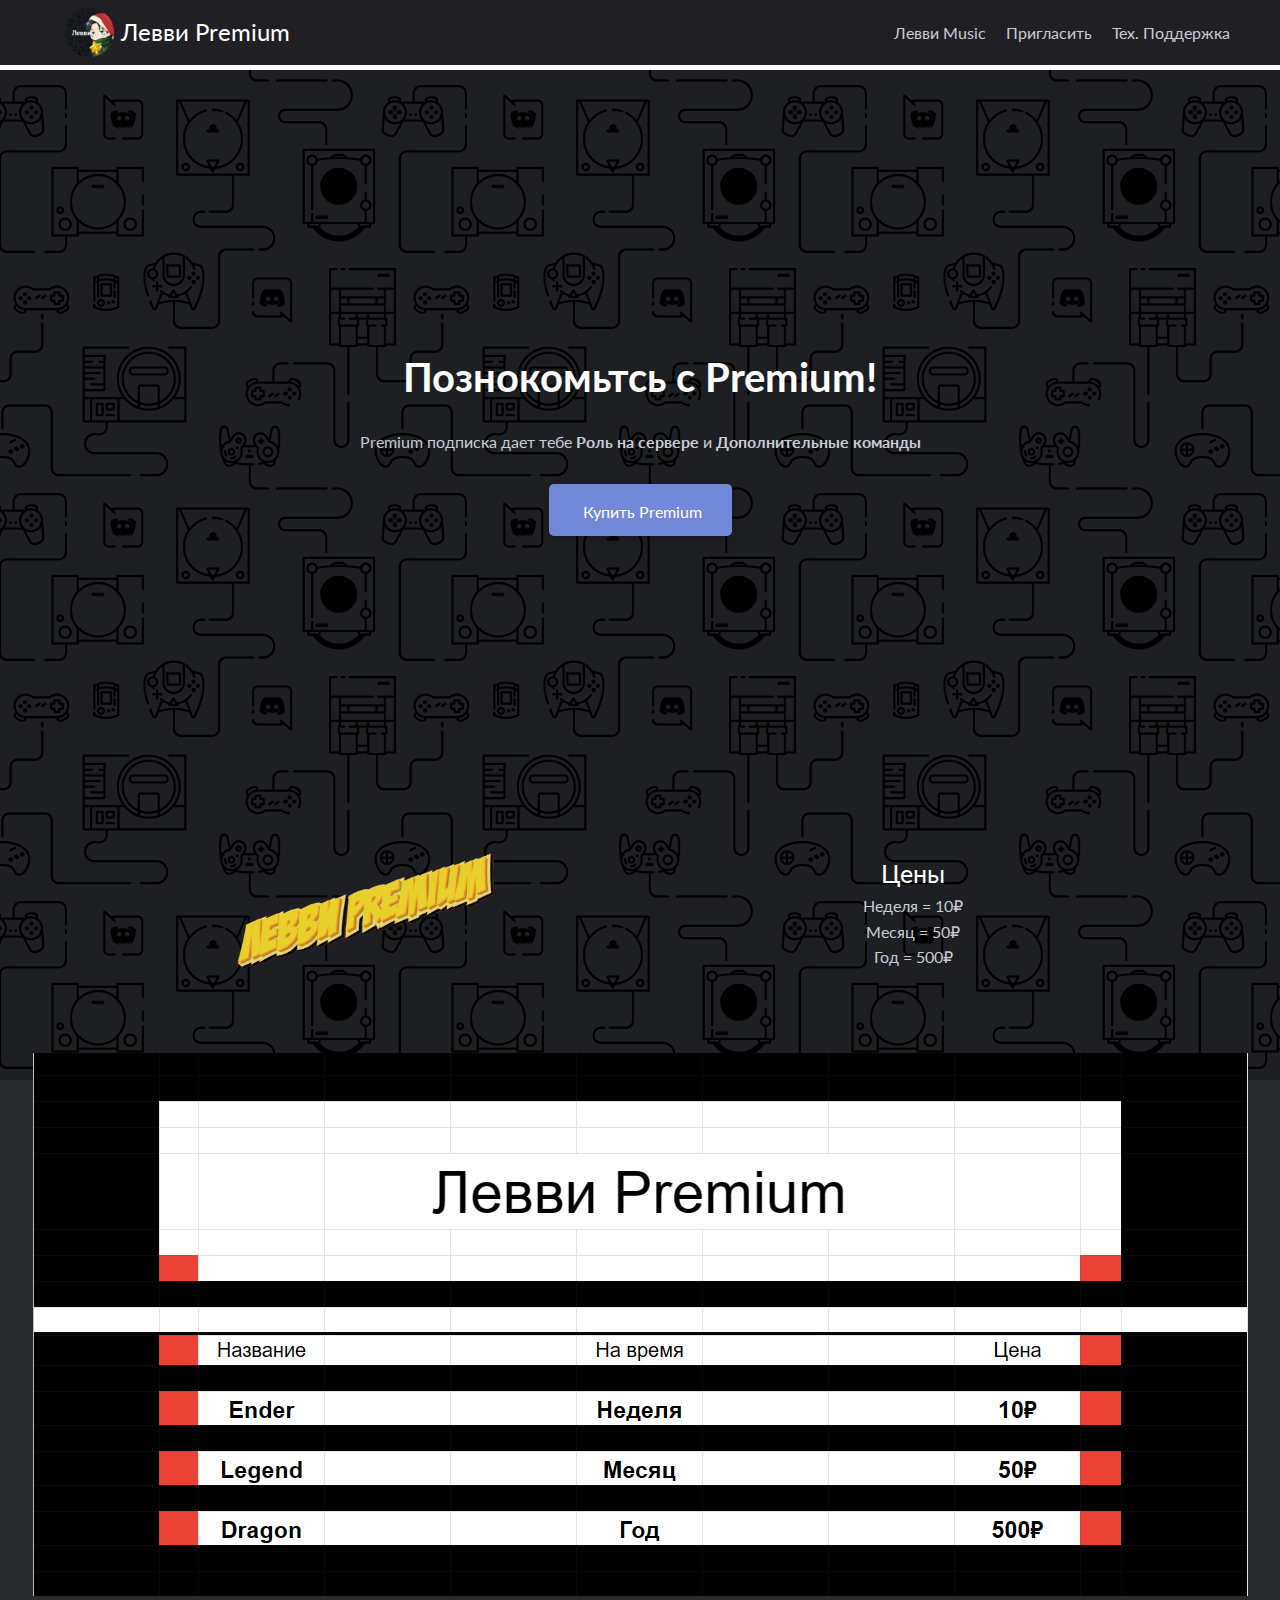
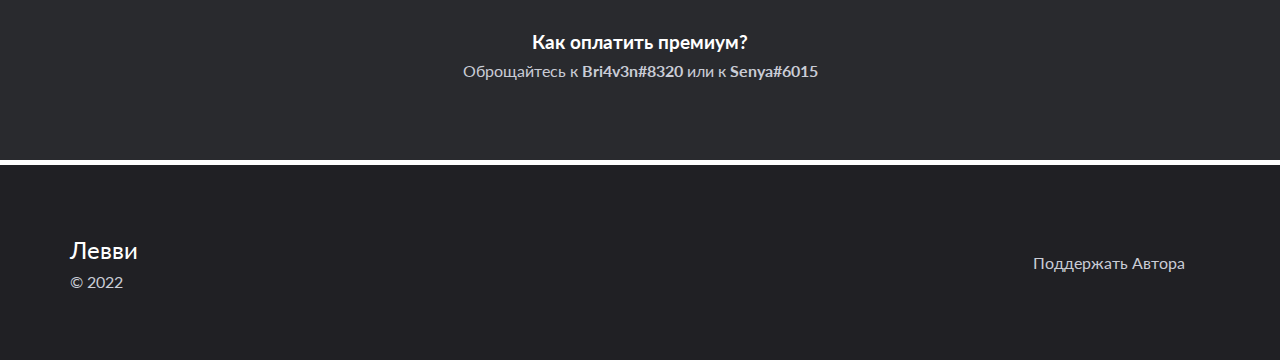
<file: index.html>
<!DOCTYPE html>
<html lang='en'>

<head>
    <meta data-n-head='ssr' charset="utf-8">
    <meta data-n-head='ssr' name="viewport" content="width=device-width, initial-scale=1.0">

    <!-- Head Information -->
    <title>Левви Premium</title>
    <link data-n-head='ssr' rel='icon' type='image/x-icon' href='assets/levvi.png'>

    <!-- Styles -->
    <link type='text/css' rel='stylesheet' href='styles/utilities.css'>
    <link type='text/css' rel='stylesheet' href='styles/common.css'>
    <link type='text/css' rel='stylesheet' href='styles/index.css'>
        
    <style>
        	body {
		background: #000 url(assets/фон.png);
		color: #fff;
		background-attachment: fixed;
		background-repeat: repeat-x; 
	}
    </style>

</head>

<body style='background-color: #292a2e'>
    <!-- Preloader -->

    <body class='preload'></body>

    <!-- Header -->
    <div class='navbar'>
        <div class='container full flex'>
            <a href='https://naspeg.github.io/levvi/' class='logo flex'>
                <img src='assets/levvi.png' alt='logo'>
                <p class='title'>Левви Premium</p>
            </a>
            <nav>
                <ul>
                    <li><a class='button' href='#'><span>Левви Music</span></a></li>
                    <li><a class='button' href='https://naspeg.github.io/levvi/'><span>Пригласить</span></a></li>
                    <li><a class='button' href='support.html'><span>Тех. Поддержка</span></a></li>
                </ul>
            </nav>
        </div>
    </div>
<br>
    <!-- Showcase -->
    <div class='showcase'>
        <div class='container flex'>
            <div class='showcase-text'>
                <h1>Познокомьтсь с Premium!</h1>
                <p>Premium подписка дает тебе <b>Роль на сервере</b> и <b>Дополнительные команды</b></p>
                <div class='buttons flex'>
                    <a class='button btn btn-blurple' href='support.html'><span><i class="fab fa-discord fa-2x"></i> Купить Premium</span></a>
                  
                </div>
            </div>
        </div>
    </div>

    <div class='features'>
        <div class='container grid'>
            <img class='desktop' src='assets/gifprem.gif' alt='Левви Команды!'>
            <div>
                <h3>Цены</h3>
                <p>Неделя = 10₽</p>
                <p>Месяц = 50₽</p>
                <p>Год = 500₽</p>
            </div>
            <img class='mobile' src='assets/gifprem.gif' alt='Левви Команды!'>
        </div>
    </div>

<br>
<p class="aligncenter">
    <img src="assets/price.png" alt="Прайс Лист" />
</p>

<style>
.aligncenter {
    text-align: center;
}
</style>
<br>
<h3 align="center">Как оплатить премиум?</h3>
<p align="center">Оброщайтесь к <b>Bri4v3n#8320</b> или к <b>Senya#6015</b></p>
<br>
<br>
<br>
    <!-- Footer -->
    <div class='footer'>
        <div class='container full grid'>
            <div class='branding'>
                <h4>Левви</h4>
                <p>&copy; 2022</p>
            </div>
            <div class='flex'>
                <div class='footernav'>
                    <ul>
                        <li><a class='button' href='https://www.donationalerts.com/r/bri4v3n'><span>Поддержать Автора</span></a></li>

                    </ul>
                </div>
            </div>
        </div>
    </div>
    <!-- Scripts -->
    <script>$(window).load(function () { 'body'.removeClass('.preload'); });</script>
</body>

</html>
</file>
<file: styles/utilities.css>
/* Text */
ul,
li {
	list-style-type: none;
}

a,
p {
	text-decoration: none;
	color: var(--grey-text);
}

pre {
	background: #26292e;
	padding: 1px 5px;
	margin: 0 5px;
	border-radius: 5px;
	color: #f75f54;
	border: #000000 1px solid;
	font-family: 'Courier New', monospace;
	white-space: pre-wrap;
}

/* Scroll Bar */
::-webkit-scrollbar {
	width: 12px;
	height: 8px;
	border: 2px solid transparent;
	background-clip: padding-box;
	border-radius: 100px;
	-webkit-border-radius: 100px;
	background-color: rgba(0, 0, 0, 0.1);
}

::-webkit-scrollbar-corner {
	background-color: transparent;
}

::-webkit-scrollbar-track {
	border: 3px solid transparent;
}

::-webkit-scrollbar-thumb {
	width: 10px;
	background: #202024;
	background-clip: padding-box;
	border-radius: 100px;
	-webkit-border-radius: 100px;
	border: 2px solid transparent;
}

::-webkit-scrollbar-thumb:hover {
	width: 10px;
	background: #19191c;
	background-clip: padding-box;
	border-radius: 100px;
	-webkit-border-radius: 100px;
	border: 2px solid transparent;
}

/* Containers */
.container {
	max-width: 90%;
	margin: 0 auto;
	overflow: auto;
	padding: 0 40px;
}

.full {
	max-width: 100%;
}

/* Grid */
.grid {
	height: 100%;
	display: grid;
	grid-gap: 20px;
	align-items: center;
	justify-content: center;
	grid-template-columns: repeat(2, 1fr);
}

grid-5 {
	grid-template-columns: repeat(5, 1fr);
}

/* Flex */
.flex {
	display: flex;
	justify-content: center;
	align-items: center;
	height: 100%;
}

/* Cards */
.card {
	background-color: var(--secondary-color);
	border-radius: 10px;
	box-shadow: 0 3px 10px rgba(0, 0, 0, 0.2);
	padding: 20px;
	margin: 10px;
	width: auto;
}
</file>
<file: styles/common.css>
/* Imports */
@import url('https://fonts.googleapis.com/css2?family=Lato&display=swap');

/* Body */
:root {
	--primary-color: #292a2e;
	--secondary-color: #202024;
	--grey-text: #c9ccd6;
	--error-color: #fc4747;
	--purple: #ffffff;
	--light-purple: #ffffff;
}

* {
	font-family: 'Lato', sans-serif;
	box-sizing: border-box;
	padding: 0px;
	margin: 0px;
}

html {
	scroll-behavior: smooth;
	max-width: 100%;
	overflow-x: hidden;
}

body {
	height: 100%;
	flex-direction: column;
	background-color: var(--primary-color);
	line-height: 1.6;
	color: #ffffff;
	max-width: 100%;
	overflow-x: hidden;
}

/* Buttons */
.btn {
	border: none;
	margin: 10px;
	color: #ffffff;
	cursor: pointer;
	font-size: 16px;
	padding: 10px 30px;
	border-radius: 5px;
	display: inline-block;
	background-color: var(--secondary-color);
	box-shadow: 0 3px 10px rgba(0, 0, 0, 0.2);
	transition: all 0.5s;
}

.btn-blurple {
	background-color: #7289da;
}

.btn i {
	top: 3px;
	font-size: 125%;
	margin: 0 4px 0 0;
	position: relative;
}

/* Nav Bar */
.navbar {
	color: #ffffff;
	height: 70px;
	font-weight: 400;
	background-color: var(--secondary-color);
	border-bottom: var(--purple) 5px solid;
}

.navbar ul {
	display: flex;
}

.navbar a {
	color: var(--grey-text);
	padding: 10px;
	margin: 0;
	padding: 0 10px;
}

.navbar a:hover {
	color: #ffffff;
}

.navbar .currentPage,
.navbar .currentPage:hover {
	color: var(--light-purple);
}

.navbar .flex {
	justify-content: space-between;
}

.navbar .logo {
	margin: 0 10px;
}

.navbar .logo img {
	height: 75%;
	margin: auto 5px;
}

.navbar .logo p {
	font-weight: 400;
	font-size: 1.5rem;
	padding: 0 2px;
	color: #ffffff;
}

/* Footer */
.footer {
	width: 100%;
	border-top: var(--purple) 5px solid;
	padding: 30px;
	height: 200px;
	background-color: var(--secondary-color);
}

.footer h4 {
	color: var(--light-purple);
	font-weight: 400;
	font-size: 1.5rem;
}

.footer .flex {
	justify-content: flex-end;
}

.footer .footernav {
	margin: 0 25px;
}

.footernav a:hover {
	color: #ffffff;
}

/* Animations */
.button span {
	cursor: pointer;
	display: inline-block;
	position: relative;
	transition: 0.5s;
}

.button span:after {
	font-size: 25px;
	content: '\00bb';
	position: absolute;
	opacity: 0;
	top: -10px;
	right: -20px;
	transition: 0.5s;
}

.button:hover span {
	padding-right: 25px;
}

.button:hover span:after {
	opacity: 1;
	right: 0;
}

/* Responsive */
@media (max-width: 768px) {
	.navbar {
		height: auto;
		font-size: 1.05rem;
	}

	.navbar ul {
		margin: 0 0 15px 0;
	}

	.navbar .flex {
		flex-direction: column;
	}

	.navbar .logo {
		margin: 10px 0 5px 0;
		flex-direction: row;
	}

	.navbar .logo p {
		font-size: 1.5rem;
	}

	.navbar .logo img {
		height: 50px;
	}
}

@media (max-width: 450px) {
	.navbar {
		justify-content: center;
		width: 100%;
		height: auto;
		font-size: 1rem;
	}

	.navbar .logo:active ul {
		display: block;
	}

	.navbar ul {
		margin: 0 0 15px 0;
	}

	.navbar .flex {
		flex-direction: column;
	}

	.navbar ul {
		flex-direction: column;
		align-items: center;
	}

	.navbar li {
		margin: 5px 0;
		font-size: 1rem;
	}

	.navbar .logo {
		margin: 10px 0 5px 0;
		flex-direction: row;
	}

	.navbar .logo p {
		font-size: 1.5rem;
	}

	.navbar .logo img {
		height: 50px;
	}

	.footer {
		height: auto;
	}

	.footer .branding p,
	.footer .branding h4 {
		text-align: center;
	}

	.footer .grid {
		grid-template-columns: 1fr;
		grid-template-rows: 1fr;
	}

	.footer .flex {
		width: 100%;
		flex-direction: column;
	}

	.footer .flex ul {
		text-align: center;
	}

	.footer li {
		margin: 5px 0;
	}
}
</file>
<file: styles/index.css>
/* Showcase */
.showcase {
	height: 700px;
	position: relative;
}

.showcase h1 {
	font-size: 40px;
	position: center;
	text-align: center;
}

.showcase p {
	margin: 20px 0;
	text-align: center;
}

.showcase .flex {
	overflow: visible;
	justify-content: center;
}

/* Panels */
.features {
	height: auto 500px;
	margin: 50px 0;
}

.features h3 {
	text-align: center;
	font-size: 25px;
	font-weight: 400;
}

.features p {
	text-align: center;
}

.features img {
	border-radius: 5px;
	justify-self: center;
	width: 75%;
}

.mobile {
	display: none;
}

/* Tablet Responsive */
@media (max-width: 768px) {
	.features img {
		width: 100%;
	}
}

@media (max-width: 450px) {
	.showcase {
		height: 450px;
	}

	.showcase .buttons {
		flex-direction: column;
	}

	.showcase h1 {
		font-size: 25px;
	}

	.showcase p {
		font-size: 14px;
	}

	.showcase a {
		width: 100%;
		text-align: center;
	}

	.features .grid {
		grid-template-columns: 1fr;
		grid-template-rows: 1fr;
	}

	.desktop {
		display: none;
	}

	.mobile {
		display: block;
	}
}
</file>
